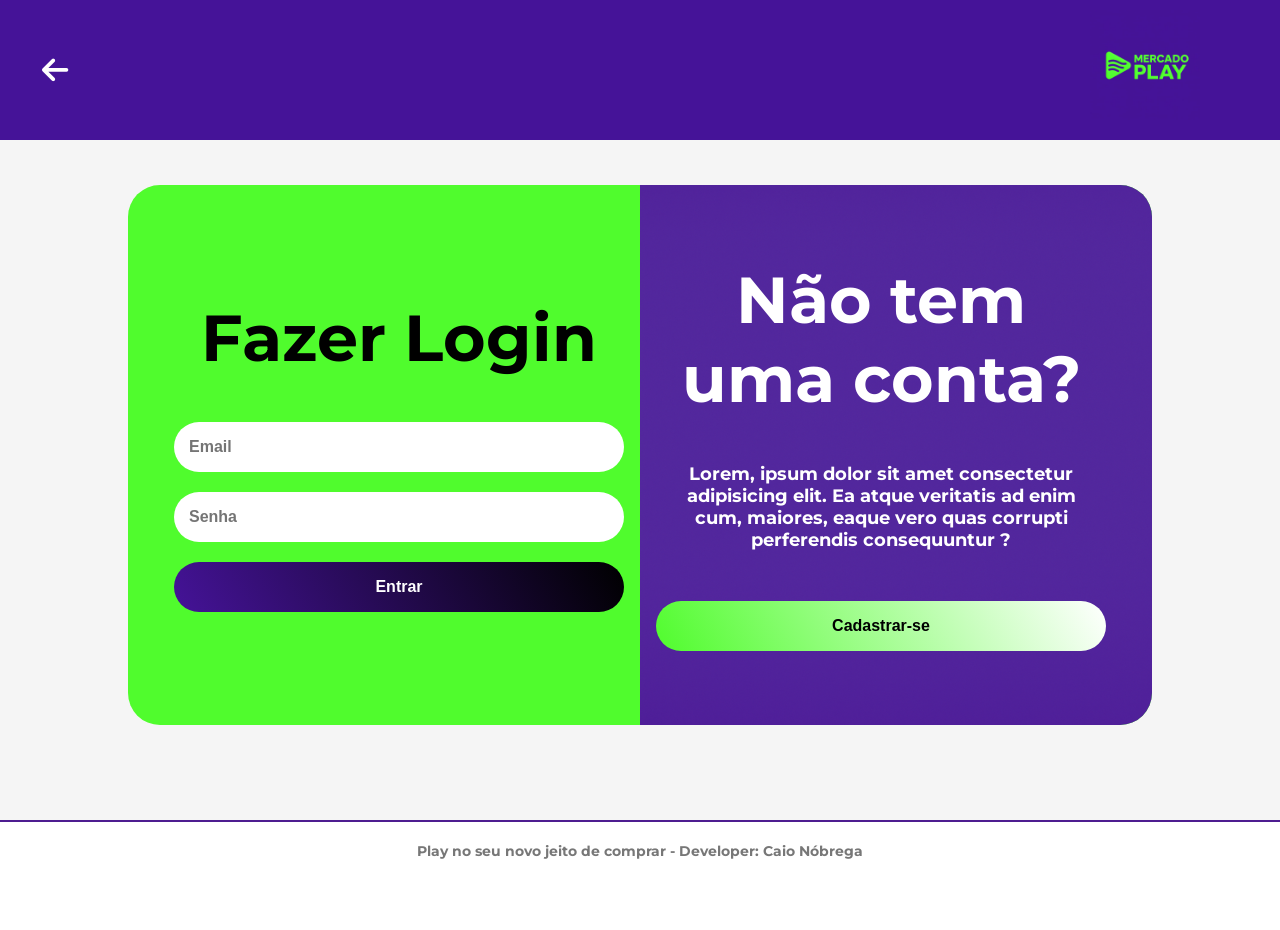
<file: login.html>
<!DOCTYPE html>
<html lang="en">

<head>
    <meta charset="UTF-8">
    <meta name="viewport" content="width=device-width, initial-scale=1.0">
    <link rel="stylesheet" href="https://cdnjs.cloudflare.com/ajax/libs/font-awesome/6.4.0/css/all.min.css"
        integrity="sha512-iecdLmaskl7CVkqkXNQ/ZH/XLlvWZOJyj7Yy7tcenmpD1ypASozpmT/E0iPtmFIB46ZmdtAc9eNBvH0H/ZpiBw=="
        crossorigin="anonymous" referrerpolicy="no-referrer" />
    <link rel="preconnect" href="https://fonts.googleapis.com">
    <link rel="preconnect" href="https://fonts.gstatic.com" crossorigin>
    <link
        href="https://fonts.googleapis.com/css2?family=Montserrat:ital,wght@0,100..900;1,100..900&family=Oswald:wght@200..700&family=Poppins:ital,wght@0,100;0,200;0,300;0,400;0,500;0,600;0,700;0,800;0,900;1,100;1,200;1,300;1,400;1,500;1,600;1,700;1,800;1,900&family=Titillium+Web:ital,wght@0,200;0,300;0,400;0,600;0,700;0,900;1,200;1,300;1,400;1,600;1,700&display=swap"
        rel="stylesheet">
    <link rel="stylesheet" href="./login.css">
    <title>Mercado Play</title>
    <link rel="icon" type="image/png" href="./img/MercadoPlay.jpg">
</head>

<body>
    <header class="header">
        <div class="container1">

            <div class="logo-container">

                <div class="back-btn">
                    <button id="backBtn" class="back-btn" onclick="voltar()">
                        <i class="fa-solid fa-arrow-left"></i>
                    </button>
                </div>
                <img alt="logo-play" class="logo" src="./img/MercadoPlay.jpg" onclick="location.href='index.html'">

            </div>

            <div id="cartHeader" class="cart-header">
                <button id="cartBtn" class="cart-btn">
                    <i class="fa-solid fa-cart-shopping"></i>
                </button>
            </div>
        </div>
        </div>
    </header>

    <section class="father-container">
        <div class="card login-active">
            <div class="left">
                <div class="form-login">
                    <h2 class="h2">Fazer Login</h2>
                    <form>
                        <input type="text" placeholder="Email">
                        <input type="password" placeholder="Senha">
                        <button type="button" class="btn">Entrar</button>
                    </form>
                </div>

                <div class="login">
                    <h2>Ja tem <br>uma conta?</h2>
                    <p>Lorem, ipsum dolor sit amet consectetur adipisicing elit. Ea atque veritatis ad enim cum,
                        maiores, eaque vero quas corrupti perferendis consequuntur ?</p>
                    <button id="login-btn" class="btn1">Faça Login</button>
                </div>
            </div>

            <div class="right">
                <div class="form-cadastro">
                    <h2 class="h2">Cadastrar-se</h2>
                    <form>
                        <input type="text" placeholder="Nome Completo">
                        <input type="email" placeholder="Email">
                        <input type="password" placeholder="Senha">
                        <button type="button" class="btn">Cadastrar</button>
                    </form>

                </div>
                <div class="cadastro">
                    <h2>Não tem <br>uma conta?</h2>
                    <p>Lorem, ipsum dolor sit amet consectetur adipisicing elit. Ea atque veritatis ad enim cum,
                        maiores, eaque vero quas corrupti perferendis consequuntur ?</p>
                    <button id="cadastro-btn" class="btn1">Cadastrar-se</button>
                </div>
            </div>
        </div>
    </section>

    <footer class="footer">
        <p>Play no seu novo jeito de comprar - Developer:
            Caio Nóbrega</p>
    </footer>

    <script src="./login.js"></script>
</body>

</html>
</file>
<file: login.css>
* {
    margin: 0;
    padding: 0;
    box-sizing: border-box;
}

body {
    font-family: "Montserrat", sans-serif;
    background-color: #f5f5f5;;
}

.container1 {
    display: flex;
    max-width: 100%;
    margin: 0 auto;
    padding: 10px;
    color: #451398;
}

.container {
    max-width: 1200px;
    margin: 0 auto;
    padding: 10px;

}

.header {
    background-color: #451398;
}

.logo {
    margin-left: 120px;
    height: 110px;
    margin-bottom: 10px;
    cursor: pointer;
}

.logo-container {
    display: flex;
    align-items: center;
    gap: 15px;
    width: 50%;
    margin: 0 769px 0 25px;
}

.back-btn {
    margin: 0 880px 0 0;
    background-color: transparent;
    border: none;
    border-radius: 5px;
    height: 40px;
    width: 40px;
    cursor: pointer;
    font-size: 18px;
}

.back-btn i {
    color : #fff;
    font-size: 30px;
}

.cart-header {
    margin: 25px 95px 0 18px;
    height: 60px;
    display: flex;
    align-items: center;
    justify-content: center;
}

.cart-btn {
    background-color: transparent;
    border: none;
    border-radius: 5px;
    height: 40px;
    width: 40px;
    cursor: pointer;
    font-size: 18px;
    margin-left: 100px;
}

.cart-btn i {
    color : #fff;
    font-size: 30px;
}

.father-container {
    width: 100%;
    height: 70vh;
    background-color: #f5f5f5;
    display: flex;
    align-items: center;
    justify-content: center;
}

.card {
    width: 80%;
    height: 60vh;
    background-color: #50fc2d;
    border-radius: 32px;
    padding: 30px 30px;
    display: flex;
    align-items: center;
    justify-content: center;
    position: relative;
    overflow: hidden;
}

.left, .right {
    width: 50%;
    height: 100%;
    display: flex;
    flex-direction: column;
    align-items: center;
    justify-content: center;
    z-index: 1;
}

.form-login, .login, .form-cadastro, .cadastro {
    display: flex;
    flex-direction: column;
    justify-content: center;
    align-items: center;
}

form {
    display: flex;
    flex-direction: column;
    gap: 20px;
}

input {
    width: 450px;
    height: 50px;
    border: none;
    border-radius: 40px;
    padding: 0 15px;
    background-color: #fff;
    font-weight: bold;
    font-size: 16px;
    outline: none;
}

.btn {
    width: 450px;
    height: 50px;
    border: none;
    border-radius: 40px;
    color: #000;
    background: linear-gradient(60deg,#50fc2d 0%, #fff 100%);
    font-size: 16px;
    font-weight: bold;
    cursor: pointer;
    transition: 0.9s;
}

.btn1 {
    width: 450px;
    height: 50px;
    border: none;
    border-radius: 40px;
    color: #000;
    background: linear-gradient(60deg,#50fc2d 0%, #fff 100%);
    font-size: 16px;
    font-weight: bold;
    cursor: pointer;
    transition: 0.9s;
}

.btn1:hover {
    transform: translateY(10px);
    height: 65px;
}

.btn:hover {
    transform: translateY(10px);
    height: 65px;
}

h2 {
    font-size: 65px;
    font-weight: bold;
    color: #fff;
    margin: 0 0 45px 0;
    text-align: center;
}

.h2 {
        color: #000;
        border:2px #000;
    }

p {
    font-size: 18px;
    font-weight: bold;
    width: 400px;
    color: #fff;
    margin-bottom: 50px;
    text-align: center;
}

.login, .cadastro {
    position: absolute;
} 

.card::after {
    width: 100%;
    height: 100%;
    content: "";
    background-image: url(./img/BannerLogin.png);
    position: absolute;
    top: 0;
    right: 0;
    background-size: cover;
    background-position: center;
    z-index: 0;
}

.card.login-active .login {
    opacity: 0;
    pointer-events: none;
}

.card.login-active .cadastro {
    transform: translateX(0);
    transition: all .3s .3s;
    opacity: 1;
}

.card.login-active .form-login {
    transition: all .3s .3s;
    opacity: 1;
}

.card.login-active .form-cadastro {
    opacity: 0;
    pointer-events: none;
}

.card.login-active .btn {
    background: linear-gradient(60deg,#451398 0%, #000 100%);
    color: #fff;
}

.card.login-active::after {
    transform: translateX(50%);
}

.card.cadastro-active .cadastro {
    opacity: 0;
    pointer-events: none;
}

.card.cadastro-active .login {
    transform: translateX(0);
    transition: all .3s .3s;
    opacity: 1;
}

.card.cadastro-active .form-cadastro {
    transition: all .3s .3s;
    opacity: 1;
}

.card.cadastro-active .form-login {
    opacity: 0;
    pointer-events: none;
}

.card.cadastro-active .btn1 {
    background: linear-gradient(60deg,#451398 0%, #000 100%);
    color: #fff
}


.card.cadastro-active::after {
    transform: translateX(50%);
}

.card::after {
    transition: all .5s;
}

.cadastro {
    transition: all .3s ;
    transform: translateX(200%);
    opacity: 0;
}

.form-login {
    transition: all .3s 0;
    transform: translateX(0);
}

.login {
    transition: all .3s ;
    transform: translateX(-200%);
}

.form-cadastro {
    transition: all .3s 0;
    transform: translateX(0);
}

.footer {
    display: flex;
    text-align: center;
    justify-content: center;
    background-color: #fff;
    padding: 20px;
    text-align: center;
    margin-top: 50px;
    border-top: 2px solid #4D1D90;
}

.footer p{
    width: 100%;
    color: #777;
    font-size: 14px;
}
</file>
